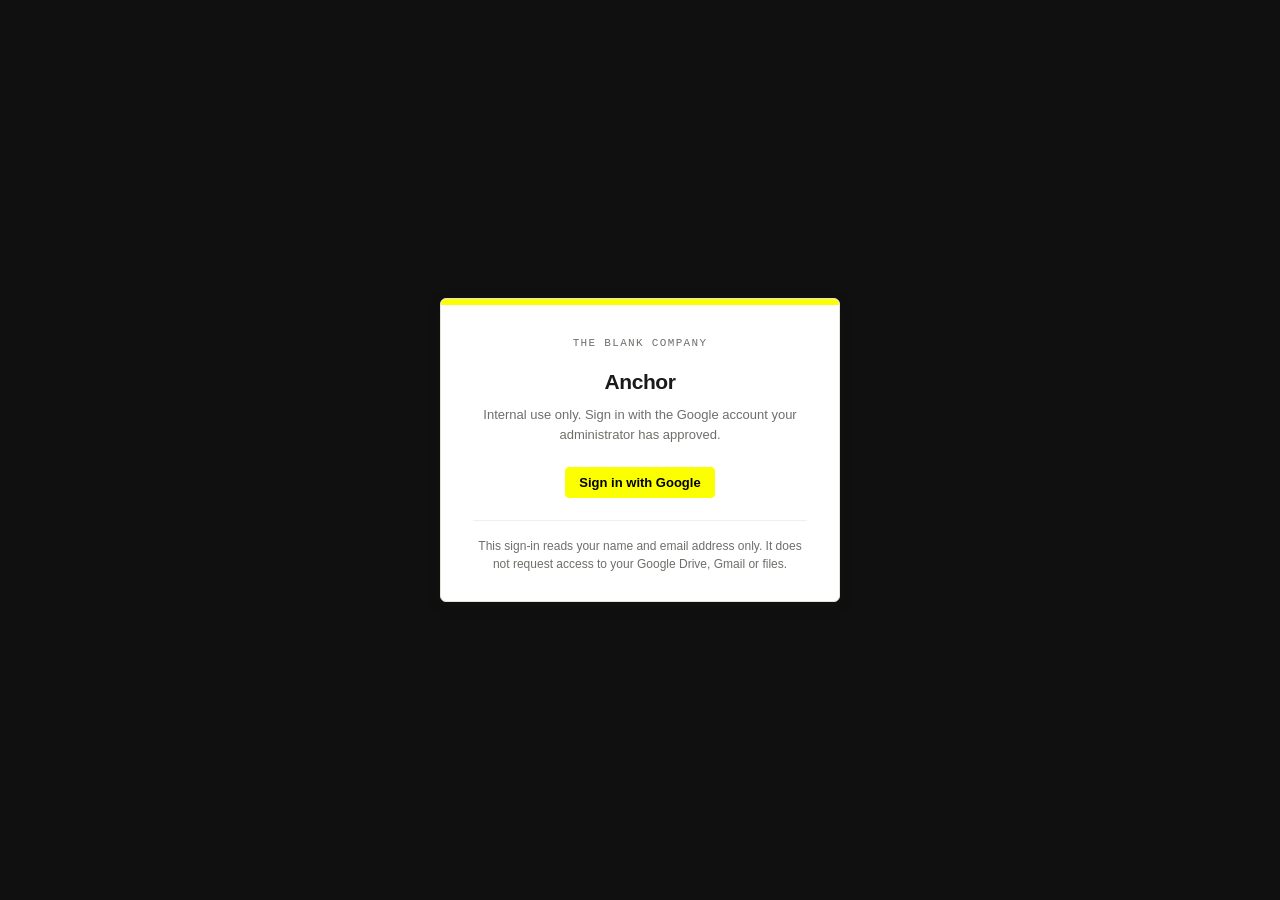
<file: ptaa-app/tests/browser/harness-solo.html>
<!doctype html>
<html lang="en">
<head>
  <meta charset="utf-8">
  <meta name="viewport" content="width=device-width, initial-scale=1">
  <title>PTAA — browser test harness (solo)</title>
  <meta name="robots" content="noindex, nofollow">

  <!-- Redirect the three Firebase CDN imports to the in-memory stub, so the
       real application code runs with no Firebase project and no network. -->
  <script type="importmap">
  {
    "imports": {
      "https://www.gstatic.com/firebasejs/12.18.0/firebase-app.js":       "./firebase-stub.js",
      "https://www.gstatic.com/firebasejs/12.18.0/firebase-auth.js":      "./firebase-stub.js",
      "https://www.gstatic.com/firebasejs/12.18.0/firebase-firestore.js": "./firebase-stub.js",
      "/config.js": "/tests/browser/test-config-solo.js"
    }
  }
  </script>

  <link rel="stylesheet" href="../../styles.css">
</head>
<body>
  <div id="root"><div class="boot"><div class="boot-inner"><p>harness loading…</p></div></div></div>

  <script type="module">
    import * as stub from "./firebase-stub.js";
    window.__stub = stub;                       // the test driver uses this
    await import("../../js/app.js");            // the real application
    window.__ready = true;
  </script>
</body>
</html>
</file>
<file: ptaa-app/styles.css>
/* ---------------------------------------------------------------------------
   Anchor — The Blank Company
   Brief §1: minimal, clean, professional, dense with information.
   No animation beyond a loading spinner. Colour carries state and nothing else.

   THE ONE RULE OF THIS PALETTE
   ----------------------------
   Brand yellow #FCFF00 measures 1.08:1 against white — invisible. Against black
   it is 19.4:1. So yellow is a SURFACE that always carries black on it, exactly
   the way the logo works. It is never text, never a hairline, never a border on
   a light background. Every time it appears below, there is black sitting on it
   or a dark field behind it.

   The brand therefore lives in the chrome — the black header, the primary
   button, the "this is yours" badge — and the working area stays a quiet warm
   off-white, because people read this screen all day. Blue (#0055FF, the brand
   tertiary) does the work yellow cannot: links, focus, anything that has to be
   legible as text.
   --------------------------------------------------------------------------- */

:root {
  /* --- brand ------------------------------------------------------------- */
  --brand:      #fcff00;   /* primary   — surface only, always with black on it */
  --brand-deep: #e6e900;   /* the hover/pressed step down                       */
  --brand-tint: #fffcd6;   /* yellow diluted enough to sit under dark text      */
  --brand-ink:  #000000;   /* what goes ON yellow, and nothing else             */

  /* --- ground and ink ---------------------------------------------------- */
  /* Warm off-white, not grey: a cool ground makes yellow look dirty. */
  --bg:        #fafaf7;
  --surface:   #ffffff;
  --ink:       #1a1a1a;    /* brand neutral — softer than #000 for long reading */
  --ink-2:     #4a4a48;
  --muted:     #6e6e6a;
  --line:      #e4e4dd;
  --line-soft: #f0f0ea;

  /* --- the dark field, where yellow is allowed to shine ------------------- */
  --dark:       #101010;
  --dark-2:     #1c1c1c;
  --dark-line:  #2e2e2c;
  --dark-ink:   #ffffff;
  --dark-muted: #9a9a94;

  /* --- interactive -------------------------------------------------------- */
  /* Brand tertiary #0055FF fills well but is only 5.6:1 as text; the deeper
     step is 7.9:1, so links stay comfortable at 13px. */
  --accent:      #0043cc;
  --accent-fill: #0055ff;
  --accent-ink:  #ffffff;
  --accent-soft: #eaf0ff;

  /* --- state -------------------------------------------------------------- */
  /* Warn is deliberately burnt orange, NOT amber: an amber warning next to a
     yellow brand reads as brand, not as a warning. */
  --ok:    #17663f;
  --ok-bg: #e8f3ec;
  --warn:    #8a4b12;
  --warn-bg: #fbede3;
  --err:    #b3261e;
  --err-bg: #fcecea;
  --off:    #5f5f5a;
  --off-bg: #edede8;

  --radius:    6px;
  --radius-sm: 4px;
  --shadow:    0 1px 2px rgba(26, 26, 20, .05);
  --shadow-lift: 0 4px 16px rgba(26, 26, 20, .10);

  /* Brand faces first, then a system stack — if the font host is blocked the
     app is unaffected, which is why nothing here depends on the webfont. */
  --font-head: "Sora", -apple-system, BlinkMacSystemFont, "Segoe UI", Roboto, "Helvetica Neue", Arial, sans-serif;
  --font-body: "Hanken Grotesk", -apple-system, BlinkMacSystemFont, "Segoe UI", Roboto, "Helvetica Neue", Arial, sans-serif;
  --mono: "JetBrains Mono", ui-monospace, SFMono-Regular, "SF Mono", Menlo, Consolas, "Liberation Mono", monospace;
}

* { box-sizing: border-box; }

html, body {
  margin: 0; padding: 0;
  background: var(--bg);
  color: var(--ink);
  font: 14px/1.55 var(--font-body);
  -webkit-font-smoothing: antialiased;
}

h1, h2, h3, .screen-title, .stat-value { font-family: var(--font-head); }

code { font-family: var(--mono); font-size: .9em; }
a { color: var(--accent); }

/* One focus treatment everywhere, in blue — yellow cannot be seen against a
   white field, and a focus ring nobody can see is not a focus ring. */
:focus-visible {
  outline: 2px solid var(--accent-fill);
  outline-offset: 2px;
  border-radius: var(--radius-sm);
}
/* On the dark header the rule flips: there, yellow is the most visible thing. */
.topbar :focus-visible, .nav :focus-visible {
  outline-color: var(--brand);
}

/* --- boot / centred layouts ---------------------------------------------- */

/* Sign-in and the refusal screen sit on the dark field. It is the one moment
   the brand can be at full strength — a few seconds, not a working day — and
   dark is easier on the eyes than a full-bleed yellow would be. */
.boot, .centred {
  min-height: 100vh;
  display: flex; align-items: center; justify-content: center;
  padding: 32px 20px;
  background: var(--dark);
}
.boot-inner { text-align: center; color: var(--dark-muted); }
.boot-error { color: #ff8a80; }

.spinner {
  width: 20px; height: 20px; margin: 0 auto 10px;
  border: 2px solid var(--dark-line);
  border-top-color: var(--brand);
  border-radius: 50%;
  animation: spin .7s linear infinite;
}
/* Inside the app the ground is light again, so the spinner flips back. */
.main .spinner, .card .spinner {
  border-color: var(--line); border-top-color: var(--accent-fill);
}
.spinner-sm { width: 13px; height: 13px; margin: 0 8px 0 0; display: inline-block; vertical-align: -1px; }
@keyframes spin { to { transform: rotate(360deg); } }
@media (prefers-reduced-motion: reduce) { .spinner { animation-duration: 2.4s; } }

.loading { color: var(--muted); padding: 14px 0; }

/* --- sign in -------------------------------------------------------------- */

.signin {
  width: 100%; max-width: 400px;
  background: var(--surface);
  border: 1px solid var(--line);
  border-radius: var(--radius);
  box-shadow: var(--shadow-lift);
  padding: 0 32px 28px;
  text-align: center;
  overflow: hidden;
}
/* A yellow band across the top of the card, with nothing on it. Pure identity,
   no meaning — so it does not matter that yellow-on-white fails as text. */
.signin::before {
  content: ""; display: block;
  height: 6px; margin: 0 -32px 30px;
  background: var(--brand);
}
.signin-logo { max-height: 48px; max-width: 200px; margin-bottom: 18px; }
.signin-wordmark {
  font-family: var(--mono);
  font-size: 11px; letter-spacing: .12em; text-transform: uppercase;
  color: var(--muted); margin-bottom: 14px;
}
.signin-title {
  margin: 0 0 6px; font-family: var(--font-head);
  font-size: 21px; font-weight: 700; letter-spacing: -.02em;
}
.signin-sub { margin: 0 0 22px; color: var(--muted); font-size: 13px; }
.signin-status { margin-top: 14px; }
.signin-foot {
  margin: 22px 0 0; padding-top: 16px;
  border-top: 1px solid var(--line-soft);
  color: var(--muted); font-size: 12px; line-height: 1.5;
}

/* --- refused -------------------------------------------------------------- */

.denied {
  width: 100%; max-width: 460px;
  background: var(--surface);
  border: 1px solid var(--line);
  border-top: 4px solid var(--err);
  border-radius: var(--radius);
  box-shadow: var(--shadow-lift);
  padding: 28px 30px 24px;
}
.denied-mark {
  font-family: var(--mono);
  font-size: 11px; letter-spacing: .1em; text-transform: uppercase;
  color: var(--err); font-weight: 600; margin-bottom: 12px;
}
.denied p { margin: 0 0 12px; }
.denied-email {
  display: flex; flex-direction: column; gap: 6px; align-items: flex-start;
  background: var(--bg); border: 1px solid var(--line);
  border-radius: var(--radius); padding: 12px 14px; margin: 14px 0;
}
.denied-email code { font-size: 14px; word-break: break-all; }
.denied-actions { margin-top: 18px; }
.detail {
  background: var(--bg); border: 1px solid var(--line); border-radius: var(--radius);
  padding: 10px 12px; font-size: 12px; white-space: pre-wrap; word-break: break-word;
  color: var(--ink-2); margin: 0 0 12px;
}

/* --- shell ---------------------------------------------------------------- */

.app { min-height: 100vh; display: flex; flex-direction: column; }

/* The header is one continuous black block — bar plus navigation. Putting the
   brand here is what lets the working area below stay quiet: the yellow gets a
   dark field to sit on, where it is legible and looks deliberate, instead of
   being scattered through content where it would either shout or vanish. */

.topbar {
  display: flex; align-items: center; justify-content: space-between; gap: 16px;
  background: var(--dark);
  color: var(--dark-ink);
  padding: 0 20px; height: 54px;
}
.brand { display: flex; align-items: center; gap: 10px; min-width: 0; }
.brand-logo { max-height: 26px; max-width: 130px; }
.brand-name {
  font-family: var(--font-head);
  font-weight: 700; letter-spacing: -.01em; color: var(--dark-ink);
}
/* The one mark that is always yellow, on the field that makes it work. */
.brand-sep { color: var(--brand); font-weight: 700; }
.brand-system {
  color: var(--dark-muted); font-size: 13px;
  white-space: nowrap; overflow: hidden; text-overflow: ellipsis;
}

.whoami { display: flex; align-items: center; gap: 10px; }
.whoami-email { color: var(--dark-muted); font-size: 12px; font-family: var(--mono); }
.topbar .btn {
  background: transparent; border-color: var(--dark-line); color: var(--dark-ink);
}
.topbar .btn:hover:not(:disabled) { background: var(--dark-2); border-color: #4a4a46; }
.topbar .btn-quiet { color: var(--dark-muted); border-color: transparent; }
.topbar .btn-quiet:hover:not(:disabled) { background: var(--dark-2); color: var(--dark-ink); }
.topbar .badge-info { background: var(--brand); color: var(--brand-ink); }
.topbar .badge-neutral { background: var(--dark-2); color: var(--dark-muted); }
.topbar a { color: var(--dark-ink); }

.nav {
  display: flex; gap: 2px; align-items: stretch;
  background: var(--dark); border-bottom: 1px solid var(--line);
  padding: 0 12px; overflow-x: auto;
}
.nav-item {
  display: flex; align-items: center; gap: 6px;
  padding: 0 12px 9px; font-size: 13px; text-decoration: none;
  color: var(--dark-muted); border-bottom: 2px solid transparent; white-space: nowrap;
}
.nav-item:hover { color: var(--dark-ink); }
/* 17.75:1 against the black bar. This is the payoff for putting the nav here. */
.nav-active { color: var(--brand); border-bottom-color: var(--brand); font-weight: 600; }
.nav-disabled { color: #5c5c58; cursor: default; }
.nav-disabled:hover { color: #5c5c58; }
.nav-flag {
  font-size: 10px; text-transform: uppercase; letter-spacing: .05em;
  background: var(--dark-2); color: var(--dark-muted);
  padding: 1px 5px; border-radius: 2px;
}

/* On a phone the header ran out of room: the company name wrapped onto a second
   line and pushed "Sign out" out of its own bar. Agents work from phones, so
   the bar drops what it can afford to lose — the system name, then the address —
   and the company name truncates rather than wrapping. */
.brand-name { white-space: nowrap; overflow: hidden; text-overflow: ellipsis; }
.whoami-email { max-width: 42vw; overflow: hidden; text-overflow: ellipsis; white-space: nowrap; }

@media (max-width: 720px) {
  .topbar { height: auto; min-height: 52px; padding: 8px 14px; gap: 10px; }
  .brand-sep, .brand-system { display: none; }
  .nav { padding: 0 6px; }
}
@media (max-width: 460px) {
  /* Last to go, and only here: at this width the role badge plus Sign out is
     enough to tell you which account you are in. */
  .whoami-email { display: none; }
}

.main { flex: 1; padding: 24px 20px 48px; max-width: 1180px; width: 100%; margin: 0 auto; }
.foot {
  border-top: 1px solid var(--line); padding: 12px 20px;
  color: var(--muted); font-size: 12px; background: var(--surface);
}

/* --- screens -------------------------------------------------------------- */

.screen-title { margin: 0 0 5px; font-size: 22px; font-weight: 700; letter-spacing: -.02em; }
.screen-sub { margin: 0 0 18px; color: var(--muted); font-size: 13px; max-width: 76ch; }

.card {
  background: var(--surface); border: 1px solid var(--line);
  border-radius: var(--radius); box-shadow: var(--shadow);
  margin-bottom: 16px;
}
.card-title {
  margin: 0; padding: 12px 16px;
  font-family: var(--font-head); font-size: 13px; font-weight: 600;
  border-bottom: 1px solid var(--line-soft);
  letter-spacing: 0;
}
.card-body { padding: 16px; }
.card-body > :first-child { margin-top: 0; }
.card-body > :last-child { margin-bottom: 0; }

.muted { color: var(--muted); }
.small { font-size: 12px; }
.empty { color: var(--muted); font-style: italic; margin: 4px 0; }
.bullets { margin: 0; padding-left: 20px; }
.bullets li { margin-bottom: 6px; }

/* --- stats ---------------------------------------------------------------- */

.stats { display: grid; grid-template-columns: repeat(auto-fit, minmax(150px, 1fr)); gap: 12px; margin-bottom: 16px; }
.stat {
  background: var(--surface); border: 1px solid var(--line);
  border-radius: var(--radius); padding: 14px 16px; box-shadow: var(--shadow);
}
.stat-value { font-size: 28px; font-weight: 700; line-height: 1.1; letter-spacing: -.03em; }
.stat-label { color: var(--muted); font-size: 12px; margin-top: 3px; }
.stat-warn .stat-value { color: var(--warn); }
.stat-ok .stat-value { color: var(--ink); }

/* --- buttons -------------------------------------------------------------- */

.btn {
  font: inherit; font-family: var(--font-body); font-size: 13px; line-height: 1;
  padding: 8px 13px; border-radius: var(--radius-sm);
  border: 1px solid var(--line); background: var(--surface); color: var(--ink);
  cursor: pointer;
}
.btn:hover:not(:disabled) { background: var(--bg); border-color: #d5d5cc; }
.btn:disabled { opacity: .45; cursor: not-allowed; }

/* Yellow with black on it — 19.4:1, and the one place the brand carries the
   most important action on a screen. Deliberately used once per screen: a page
   of yellow buttons is a page with no primary action. */
.btn-primary {
  background: var(--brand); border-color: var(--brand);
  color: var(--brand-ink); font-weight: 600;
}
.btn-primary:hover:not(:disabled) { background: var(--brand-deep); border-color: var(--brand-deep); }
.btn-primary:disabled { background: var(--off-bg); border-color: var(--line); color: var(--muted); opacity: 1; }

.btn-quiet { border-color: transparent; background: transparent; color: var(--accent); padding: 6px 8px; }
.btn-quiet:hover:not(:disabled) { background: var(--accent-soft); }
.btn-quiet-danger { border-color: transparent; background: transparent; color: var(--err); padding: 6px 8px; }
.btn-quiet-danger:hover:not(:disabled) { background: var(--err-bg); }

.actions { display: flex; flex-wrap: wrap; gap: 8px; margin-top: 14px; align-items: center; }
.row-actions { display: flex; gap: 2px; flex-wrap: wrap; }

/* --- badges --------------------------------------------------------------- */

.badge {
  display: inline-block;
  font-size: 11px; font-weight: 600; line-height: 1;
  padding: 4px 7px; border-radius: 3px; letter-spacing: .01em; white-space: nowrap;
}
.badge-neutral { background: var(--off-bg); color: var(--off); }
.badge-info    { background: var(--accent-soft); color: var(--accent); }
.badge-ok      { background: var(--ok-bg); color: var(--ok); }
.badge-warn    { background: var(--warn-bg); color: var(--warn); }
.badge-off     { background: var(--off-bg); color: var(--off); }
/* Reserved for one thing: "this one is yours". The brand colour earns its place
   by marking the single question the whole app exists to answer — is this
   waiting on me? Using it anywhere else would spend that meaning. */
.badge-brand   { background: var(--brand); color: var(--brand-ink); }

/* --- forms ---------------------------------------------------------------- */

.field { margin-bottom: 14px; max-width: 420px; }
/* Labels are the mono face, per the brand's Label style. */
.field-label {
  display: block; font-family: var(--mono);
  font-size: 11px; font-weight: 500; letter-spacing: .02em;
  margin-bottom: 6px; color: var(--ink-2);
}
.input {
  font: inherit; font-family: var(--font-body); font-size: 14px; width: 100%;
  padding: 9px 11px; border: 1px solid var(--line); border-radius: var(--radius-sm);
  background: var(--surface); color: var(--ink);
}
.input:focus {
  outline: none;
  border-color: var(--accent-fill);
  box-shadow: 0 0 0 3px var(--accent-soft);
}
.input::placeholder { color: #a5a5a0; }
.select { max-width: 180px; }
.field-error .input { border-color: var(--err); }
.field-msg { margin: 5px 0 0; font-size: 12px; }
.field-msg.hint { color: var(--muted); }
.field-msg.err  { color: var(--err); }
.field-msg.warn { color: var(--warn); }

.add-user { display: flex; gap: 8px; flex-wrap: wrap; align-items: center; margin-top: 12px; }
.add-user .input { max-width: 300px; }

/* --- profile preview ------------------------------------------------------ */

.profile-grid { display: grid; grid-template-columns: minmax(0, 1fr) minmax(0, 1fr); gap: 28px; }
@media (max-width: 820px) { .profile-grid { grid-template-columns: 1fr; } }

.preview {
  background: var(--surface); border: 1px solid var(--line);
  border-radius: var(--radius); padding: 16px; align-self: start;
}
.preview h3 {
  margin: 0 0 12px; font-family: var(--mono); font-size: 10px; font-weight: 500;
  color: var(--muted); text-transform: uppercase; letter-spacing: .08em;
}
.preview-block { border: 1px solid var(--line-soft); border-radius: var(--radius-sm); padding: 12px 14px; margin-bottom: 12px; background: var(--bg); }
.preview-label {
  font-family: var(--mono); font-size: 10px; text-transform: uppercase;
  letter-spacing: .08em; color: var(--muted); margin-bottom: 8px;
}
.preview-line { margin: 0; font-family: var(--mono); font-size: 13px; }
.preview-dl { display: grid; grid-template-columns: max-content 1fr; gap: 4px 14px; margin: 0; font-size: 13px; }
.preview-dl dt { color: var(--muted); }
.preview-dl dd { margin: 0; font-family: var(--mono); word-break: break-word; }

/* --- tables --------------------------------------------------------------- */

.table-wrap { overflow-x: auto; margin: 0 -16px -16px; }
.table { width: 100%; border-collapse: collapse; font-size: 13px; }
.table th {
  text-align: left; font-family: var(--mono);
  font-size: 10px; text-transform: uppercase; letter-spacing: .02em;
  color: var(--muted); font-weight: 500; padding: 9px 12px;
  border-bottom: 1px solid var(--line); white-space: nowrap;
}
.table tbody tr:hover td { background: var(--bg); }
.table td { padding: 9px 12px; border-bottom: 1px solid var(--line-soft); vertical-align: middle; }
.table tr:last-child td { border-bottom: none; }
.table td:first-child, .table th:first-child { padding-left: 16px; }
.table td:last-child,  .table th:last-child  { padding-right: 16px; }
/* Identifiers must never break: a unit number split as "A-18- / 09" reads as a
   different unit, and half an email address is not an email address. Names and
   addresses may wrap — that is what they do on paper too. The table scrolls
   inside .table-wrap when the sum no longer fits. */
.email { font-size: 12px; white-space: nowrap; margin-right: 6px; }
.nowrap, .table td:nth-last-child(-n+2) { white-space: nowrap; }

/* --- activity log --------------------------------------------------------- */

.log { list-style: none; margin: 0; padding: 0; font-size: 13px; }
.log-row {
  display: grid; grid-template-columns: 170px 200px 1fr; gap: 12px;
  padding: 6px 0; border-bottom: 1px solid var(--line-soft);
}
.log-row:last-child { border-bottom: none; }
.log-time  { color: var(--muted); font-family: var(--mono); font-size: 12px; white-space: nowrap; }
.log-actor { color: var(--ink-2); font-family: var(--mono); font-size: 12px; overflow: hidden; text-overflow: ellipsis; }
.log-text  { color: var(--ink); }
@media (max-width: 760px) {
  .log-row { grid-template-columns: 1fr; gap: 2px; padding: 9px 0; }
}

/* --- build status --------------------------------------------------------- */

.phases { list-style: none; margin: 0; padding: 0; }
.phase {
  display: grid; grid-template-columns: 26px 1fr max-content; gap: 10px; align-items: center;
  padding: 5px 0; border-bottom: 1px solid var(--line-soft); font-size: 13px;
}
.phase:last-child { border-bottom: none; }
.phase-n { color: var(--muted); font-family: var(--mono); font-size: 12px; }
.phase.done .phase-label { font-weight: 600; }
.phase:not(.done) .phase-label { color: var(--muted); }

/* --- notices -------------------------------------------------------------- */

.notice {
  border: 1px solid var(--line); border-left-width: 3px;
  border-radius: var(--radius); padding: 12px 14px; margin-bottom: 14px; font-size: 13px;
}
.notice p { margin: 0 0 6px; }
.notice p:last-child { margin-bottom: 0; }
.notice-error { border-left-color: var(--err); background: var(--err-bg); }
.notice-warn  { border-left-color: var(--warn); background: var(--warn-bg); }
.notice-info  { border-left-color: var(--accent); background: var(--accent-soft); }

/* --- toasts --------------------------------------------------------------- */

.toast-host {
  position: fixed; right: 16px; bottom: 16px; z-index: 50;
  display: flex; flex-direction: column; gap: 8px; max-width: 380px;
}
.toast {
  background: var(--ink); color: #fff; font-size: 13px;
  padding: 10px 14px; border-radius: var(--radius);
  box-shadow: 0 4px 14px rgba(16, 24, 40, .18);
}
.toast-error { background: var(--err); }
.toast-warn  { background: var(--warn); }

/* --- request forms -------------------------------------------------------- */

.form-grid {
  display: grid; gap: 0 20px;
  grid-template-columns: repeat(auto-fit, minmax(240px, 1fr));
}
.form-grid .field { max-width: none; }
.field-wide { max-width: none; }
.textarea { resize: vertical; min-height: 62px; line-height: 1.45; }

.visually-hidden {
  position: absolute; width: 1px; height: 1px; padding: 0; margin: -1px;
  overflow: hidden; clip: rect(0 0 0 0); white-space: nowrap; border: 0;
}

.inline-label { font-family: var(--mono); font-size: 11px; font-weight: 500; color: var(--ink-2); }

/* Submit bar at the foot of a long form. Deliberately NOT position:sticky —
   a floating bar sits on top of whatever fields happen to be at the bottom of
   the viewport, which on this form hid the Financial inputs. */
.form-actions {
  display: flex; flex-wrap: wrap; gap: 8px; align-items: center;
  background: var(--surface); border: 1px solid var(--line);
  border-radius: var(--radius); box-shadow: var(--shadow);
  padding: 14px 16px; margin-bottom: 16px;
}

/* --- special terms -------------------------------------------------------- */

.term-row {
  display: grid; grid-template-columns: 24px 1fr max-content;
  gap: 8px; align-items: center; margin-bottom: 8px;
}
.term-n { color: var(--muted); font-family: var(--mono); font-size: 12px; }

/* --- attachments ---------------------------------------------------------- */

.thumbs { display: grid; gap: 12px; grid-template-columns: repeat(auto-fill, minmax(180px, 1fr)); margin: 12px 0; }
.thumb {
  margin: 0; border: 1px solid var(--line); border-radius: var(--radius);
  overflow: hidden; background: var(--bg);
}
.thumb img { display: block; width: 100%; height: 130px; object-fit: cover; background: #fff; }
.thumb figcaption {
  display: flex; flex-direction: column; gap: 5px; align-items: flex-start;
  padding: 8px; font-size: 12px; background: var(--surface);
}
.thumb figcaption .select { max-width: 100%; font-size: 12px; padding: 4px 6px; }

/* --- generated filename --------------------------------------------------- */

.filename {
  display: block; font-family: var(--mono); font-size: 13px; word-break: break-all;
  background: var(--brand-tint); border: 1px solid #eeeaa8;
  border-left: 3px solid var(--brand);
  border-radius: var(--radius-sm);
  padding: 10px 12px; margin: 0 0 10px; color: var(--ink);
}

/* --- request detail ------------------------------------------------------- */

.detail-head {
  display: flex; justify-content: space-between; align-items: flex-start;
  gap: 16px; flex-wrap: wrap; margin-bottom: 14px;
}
.detail-head .actions { margin-top: 0; }
.detail-dl {
  display: grid; grid-template-columns: max-content 1fr; gap: 6px 18px;
  margin: 0; font-size: 13px;
}
.detail-dl dt { color: var(--muted); }
.detail-dl dd { margin: 0; word-break: break-word; }
.pre-wrap { white-space: pre-wrap; margin: 0; }

.status-row { display: flex; flex-wrap: wrap; gap: 8px; align-items: center; margin-bottom: 10px; }

/* --- queue ---------------------------------------------------------------- */

.filter-row { display: flex; flex-wrap: wrap; gap: 8px; align-items: center; }
.filter-row .input { max-width: 260px; }
.filter-row .select { max-width: 200px; }
.req-link { font-family: var(--mono); font-size: 13px; text-decoration: none; font-weight: 600; }
.req-link:hover { text-decoration: underline; }

/* --- template placeholder reference --------------------------------------- */

.placeholder-groups {
  display: grid; gap: 16px 24px; margin-top: 16px;
  grid-template-columns: repeat(auto-fit, minmax(220px, 1fr));
}
.ph-group h4 {
  margin: 0 0 6px; font-size: 12px; font-weight: 600;
  text-transform: uppercase; letter-spacing: .05em; color: var(--muted);
}
.ph-group ul { margin: 0 0 6px; padding-left: 16px; }
.ph-group li { margin-bottom: 2px; }
.ph-group code { font-size: 12px; }
.ph-group p { margin: 0; }

/* --- notifications -------------------------------------------------------- */

.bell {
  position: relative; display: inline-flex; align-items: center; gap: 6px;
  text-decoration: none; color: var(--accent); font-size: 13px;
  padding: 5px 8px; border-radius: var(--radius);
}
.bell:hover { background: var(--accent-soft); }
.bell-count {
  display: inline-block; min-width: 18px; text-align: center;
  background: var(--err); color: #fff; font-size: 11px; font-weight: 600;
  border-radius: 9px; padding: 1px 6px; line-height: 1.4;
}
.bell-count.hidden { display: none; }
@media (max-width: 620px) { .bell-label { display: none; } }

.notices { list-style: none; margin: 0; padding: 0; }
.notice-row { border-bottom: 1px solid var(--line-soft); }
.notice-row:last-child { border-bottom: none; }
.notice-link {
  display: block; width: 100%; text-align: left; cursor: pointer;
  background: none; border: 0; font: inherit; color: inherit;
  padding: 10px 4px;
}
.notice-link:hover { background: var(--bg); }
.notice-row.unread .notice-text { font-weight: 600; }
.notice-row.unread .notice-link { border-left: 3px solid var(--accent-fill); padding-left: 10px; }
.notice-text { display: block; font-size: 13px; }
.notice-meta { display: block; color: var(--muted); font-size: 12px; margin-top: 2px; }

/* --- final checklist ------------------------------------------------------ */

.checklist { list-style: none; margin: 0 0 12px; padding: 0; }
.check-row {
  display: grid; grid-template-columns: 20px 1fr; gap: 10px;
  align-items: start; padding: 7px 0; border-bottom: 1px solid var(--line-soft);
  font-size: 13px;
}
.check-row:last-child { border-bottom: none; }
.check-row label { cursor: pointer; }
.check-row.done label { color: var(--ink-2); }
.check { width: 16px; height: 16px; margin-top: 1px; accent-color: var(--accent-fill); }
.check:disabled { cursor: not-allowed; }
.check-block { display: block; color: var(--warn); font-size: 12px; margin-top: 2px; }

/* --- a button that reads as a link ---------------------------------------- */

.btn-link {
  border: none; background: none; color: var(--accent); padding: 0;
  font: inherit; text-decoration: underline; cursor: pointer;
}
.btn-link:hover:not(:disabled) { background: none; color: #1a4267; }

/* --- utilities picker ----------------------------------------------------- */

.util-grid { display: grid; grid-template-columns: minmax(0, 1.15fr) minmax(0, 1fr); gap: 20px; }
@media (max-width: 860px) { .util-grid { grid-template-columns: 1fr; } }

.util-rows { display: flex; flex-direction: column; gap: 2px; margin: 10px 0; }
.util-row {
  display: grid; grid-template-columns: minmax(0, 1fr) minmax(0, 250px) auto;
  gap: 10px; align-items: center;
  padding: 7px 0; border-bottom: 1px solid var(--line-soft);
}
.util-row:last-child { border-bottom: none; }
.util-name { font-size: 13px; }
.util-row .select { width: 100%; }

.util-preview {
  background: var(--bg); border: 1px solid var(--line-soft);
  border-radius: 6px; padding: 12px 14px; align-self: start;
}
.util-list { margin: 4px 0 0; padding-left: 18px; font-size: 13px; }
.util-list li { margin: 1px 0; }

/* --- signatures ----------------------------------------------------------- */

.sig-slots { display: flex; flex-direction: column; gap: 4px; }
.sig-slot {
  display: grid; grid-template-columns: minmax(0, 1fr) 220px; gap: 16px;
  align-items: center; padding: 12px 0; border-bottom: 1px solid var(--line-soft);
}
.sig-slot:last-child { border-bottom: none; }
@media (max-width: 720px) { .sig-slot { grid-template-columns: 1fr; } }

.sig-preview-shell {
  display: flex; align-items: center; justify-content: center;
  min-height: 74px; padding: 8px;
  border: 1px dashed var(--line); border-radius: 6px; background: var(--bg);
}
.sig-preview-large { min-height: 130px; max-width: 380px; }
.sig-preview { max-height: 110px; max-width: 100%; object-fit: contain; }

/* --- a collapsible block -------------------------------------------------- */

.fold { margin-top: 14px; }
.fold > summary {
  cursor: pointer; font-size: 13px; color: var(--accent);
  padding: 6px 0; user-select: none;
}

/* --- attachment slots ----------------------------------------------------- */

.slots { display: grid; gap: 14px; grid-template-columns: repeat(auto-fit, minmax(260px, 1fr)); }
.slot {
  border: 1px solid var(--line); border-radius: var(--radius);
  padding: 12px 14px; background: var(--bg);
}
.slot-head {
  display: flex; align-items: center; justify-content: space-between;
  gap: 10px; margin-bottom: 4px;
}
.slot .thumbs { grid-template-columns: repeat(auto-fill, minmax(130px, 1fr)); }
.slot .thumb img { height: 100px; }
.slot .actions { margin-top: 10px; }

/* --- global search -------------------------------------------------------- */

.search-box { flex: 1 1 260px; max-width: 420px; min-width: 0; margin: 0; }
.search-input {
  background: var(--dark-2); border-color: var(--dark-line); color: var(--dark-ink);
  font-size: 13px; padding: 7px 11px;
}
.search-input::placeholder { color: #7d7d78; }
.search-input:focus {
  border-color: var(--brand); box-shadow: none; background: #000;
}
/* The one on the search screen itself sits on the light ground, not the bar. */
.search-input-lg {
  background: var(--surface); border-color: var(--line); color: var(--ink);
  font-size: 16px; padding: 11px 13px;
}
.search-input-lg::placeholder { color: #a5a5a0; }
.search-input-lg:focus {
  background: var(--surface); border-color: var(--accent-fill);
  box-shadow: 0 0 0 3px var(--accent-soft);
}
.search-row { max-width: 640px; }

@media (max-width: 720px) {
  /* Below the bar rather than inside it — three things do not fit on a phone. */
  .topbar { flex-wrap: wrap; }
  .search-box { order: 3; flex-basis: 100%; max-width: none; margin-bottom: 8px; }
}

/* --- reporting bars ------------------------------------------------------- */

.bar-list { list-style: none; margin: 0; padding: 0; }
.bar-row {
  display: grid; grid-template-columns: minmax(90px, 190px) 1fr 34px;
  gap: 12px; align-items: center; padding: 5px 0; font-size: 13px;
}
.bar-label { overflow: hidden; text-overflow: ellipsis; white-space: nowrap; }
.bar-track { background: var(--line-soft); border-radius: 2px; height: 8px; overflow: hidden; }
.bar-fill  { display: block; height: 100%; background: var(--accent-fill); border-radius: 2px; }
.bar-n     { font-family: var(--mono); font-size: 12px; text-align: right; color: var(--ink-2); }


/* --- solo workflow -------------------------------------------------------- */

.stepper {
  list-style: none; margin: 0 0 16px; padding: 0;
  display: grid; grid-template-columns: repeat(5, minmax(0, 1fr)); gap: 6px;
}
.step {
  display: flex; align-items: center; gap: 8px;
  background: var(--surface); border: 1px solid var(--line); border-radius: var(--radius);
  padding: 8px 10px; font-size: 12.5px; color: var(--muted); min-width: 0;
}
.step span:last-child { overflow: hidden; text-overflow: ellipsis; white-space: nowrap; }
.step-n {
  flex: none; width: 20px; height: 20px; border-radius: 50%;
  display: inline-grid; place-items: center;
  font-family: var(--mono); font-size: 11px; background: var(--off-bg); color: var(--off);
}
.step.done { color: var(--ink-2); }
.step.done .step-n { background: var(--ok-bg); color: var(--ok); }
.step.now { color: var(--ink); border-color: var(--ink); font-weight: 600; }
.step.now .step-n { background: var(--brand); color: var(--brand-ink); }
@media (max-width: 760px) {
  .stepper { grid-template-columns: 1fr; }
}

.screen-title .badge { vertical-align: middle; font-size: 12px; }
.sub-title { font-family: var(--font-head); font-size: 14px; margin: 14px 0 8px; }
.detail-dl.two-col { grid-template-columns: max-content 1fr; }

.confirm-row {
  display: flex; justify-content: space-between; align-items: center; flex-wrap: wrap;
  gap: 10px; padding: 10px 0; border-bottom: 1px solid var(--line-soft);
}
.confirm-row:last-child { border-bottom: none; }
.confirm-row p { margin: 4px 0 0; }
.confirm-row .actions { margin-top: 0; }

.inv-head, .inv-row {
  display: grid; grid-template-columns: 28px minmax(0, 1fr) 72px max-content;
  gap: 8px; align-items: start;
}
.inv-head {
  font-family: var(--mono); font-size: 11px; color: var(--muted);
  padding: 10px 0 6px; border-bottom: 1px solid var(--line);
}
.inv-row { padding: 6px 0; border-bottom: 1px solid var(--line-soft); }
.inv-row .textarea { min-height: 34px; font-size: 13px; }
.inv-row .input { width: 100%; }
.inv-n { font-family: var(--mono); font-size: 12px; color: var(--muted); padding-top: 9px; text-align: right; }
.inv-money { margin-top: 12px; }
@media (max-width: 620px) {
  .inv-head { display: none; }
  .inv-row { grid-template-columns: 22px minmax(0, 1fr) 60px; }
  .inv-row .row-actions { grid-column: 2 / -1; }
}

.dest-line { margin: 2px 0; }
.sign-scroll { overflow-x: auto; background: var(--off-bg); padding: 12px; border-radius: var(--radius); }
.sign-page { position: relative; margin: 0 auto; box-shadow: var(--shadow-lift); background: #fff; }
.sign-canvas { display: block; }
.sign-overlay { position: absolute; inset: 0; cursor: crosshair; }
.sign-mark { position: absolute; outline: 1px dashed var(--accent-fill); cursor: pointer; }
.filters { display: flex; gap: 8px; flex-wrap: wrap; }
.filters .input { flex: 1 1 260px; }
.filters .select { flex: 0 0 180px; }
.inline-check { display: inline-flex; gap: 6px; align-items: center; font-size: 13px; margin: 6px 0; }
.check-row .tick { font-family: var(--mono); color: var(--muted); }
.check-row.done .tick { color: var(--ok); }

/* --- print ---------------------------------------------------------------- */

@media print {
  .topbar, .nav, .foot, .actions, .toast-host { display: none !important; }
  body { background: #fff; }
  .card { box-shadow: none; border-color: #ccc; }
}

/* The condo address is long — give it room on the Condos page. */
.add-user #p-address { max-width: 560px; flex: 1 1 420px; }

/* Choice dialog (ui.js → choose) */
.modal-backdrop { position: fixed; inset: 0; background: rgba(0,0,0,.45); display: flex;
  align-items: center; justify-content: center; padding: 16px; z-index: 1000; }
.modal { background: var(--surface, #fff); color: inherit; border-radius: 8px; max-width: 520px; width: 100%;
  padding: 20px 22px; box-shadow: 0 10px 40px rgba(0,0,0,.25); max-height: 90vh; overflow: auto; }
.modal-title { margin: 0 0 10px; font-size: 16px; }
.modal-choices { display: flex; flex-direction: column; gap: 10px; margin: 16px 0 8px; }
.modal-choices .choice .btn { width: 100%; text-align: left; }
.modal-choices .choice p { margin: 4px 2px 0; }
</file>
